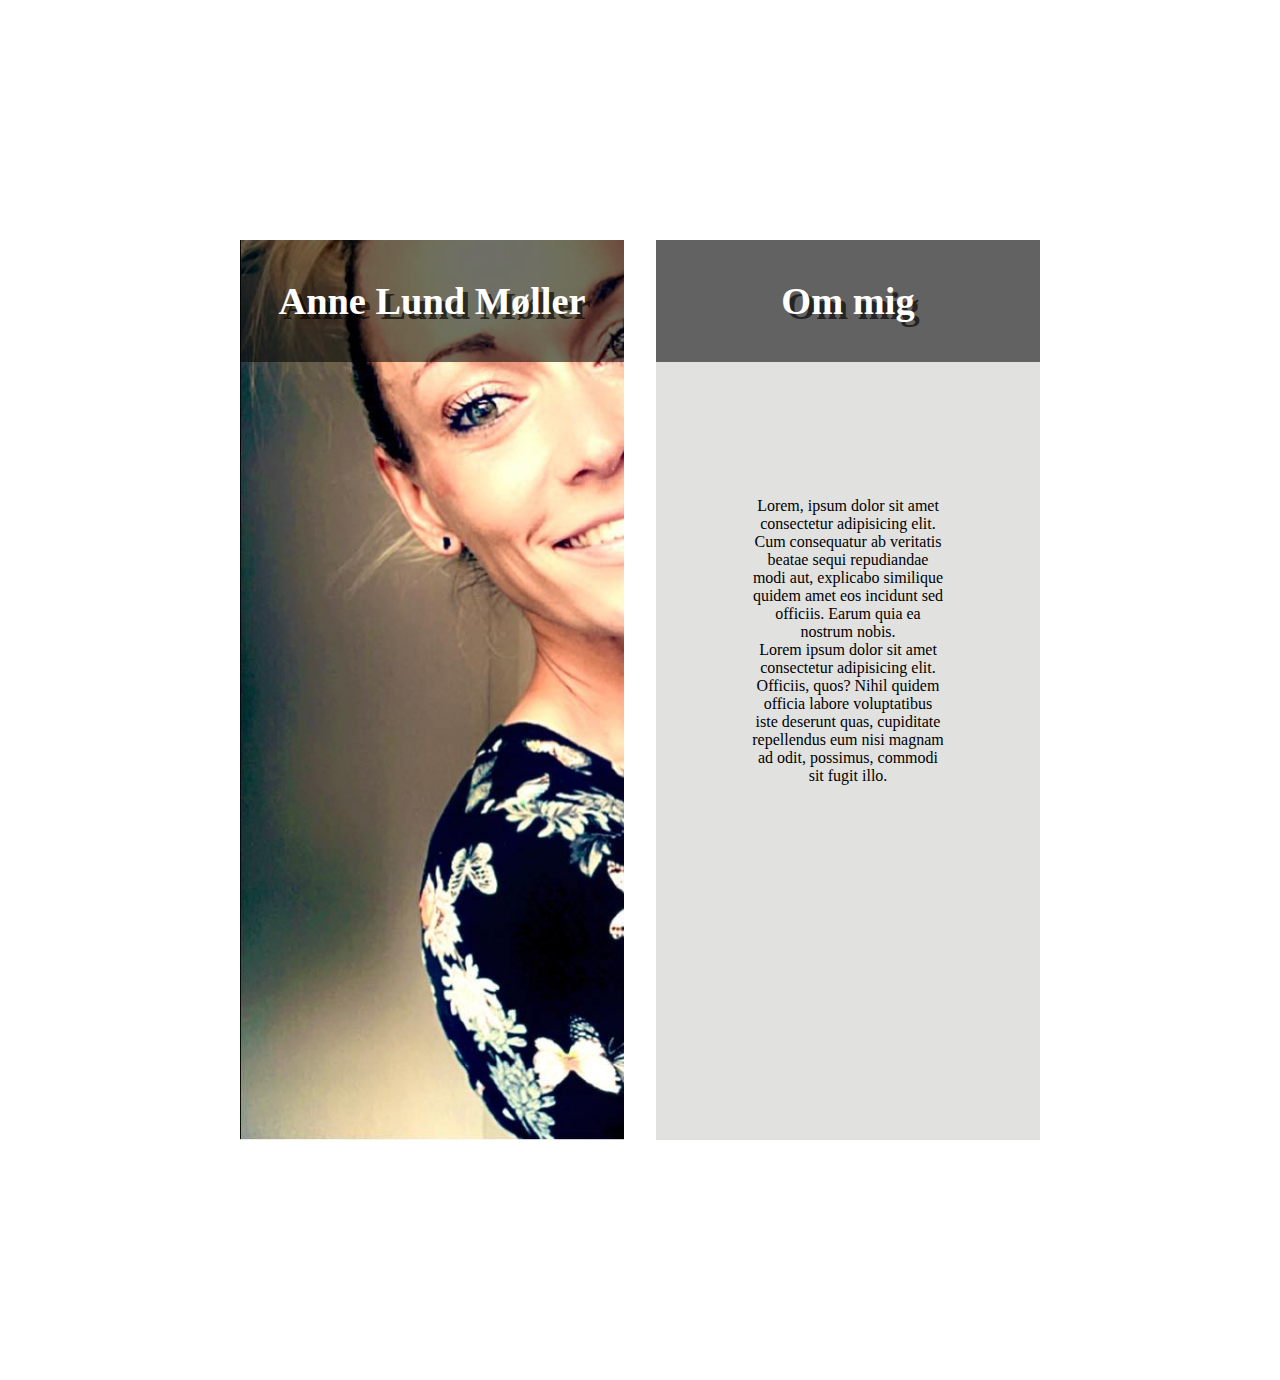
<file: index.html>
<!DOCTYPE html>
<html lang="en">
<head>
    <meta charset="UTF-8">
    <meta http-equiv="X-UA-Compatible" content="IE=edge">
    <meta name="viewport" content="width=device-width, initial-scale=1.0">
    <link rel="stylesheet" href="./Assets/Styles/style.css"/>
    <link rel="manifest" href="/manifest.json"/>
    <title>Anne</title>
</head>
<body>
    <div class="container">
<!--FRONTPAGE-->
        <section class="frontpage">
            <header>
                <h1>Anne Lund Møller</h1>
            </header>

            <footer>
                <nav>
                    <ul>
                        <li>
                            <a href="/">Forside</a>
                        </li>
                        <li>
                            <a href="./Pages/om.html">Om</a>
                        </li>
                    </ul>
                </nav>
            </footer>
        </section> 

<!--ABOUT-SECTION-->
   <section class="about">
    <article>
       <header>
        <h1>Om mig</h1>
        </header> 
        <div class="text">
            <p>Lorem, ipsum dolor sit amet consectetur adipisicing elit. Cum consequatur ab veritatis beatae sequi repudiandae modi aut, explicabo similique quidem amet eos incidunt sed officiis. Earum quia ea nostrum nobis.</p>
            <p>Lorem ipsum dolor sit amet consectetur adipisicing elit. Officiis, quos? Nihil quidem officia labore voluptatibus iste deserunt quas, cupiditate repellendus eum nisi magnam ad odit, possimus, commodi sit fugit illo.</p>    
        </div>
          </article>
   </section>
</div>
<script src="/index.js"></script>
</body>
</html>
</file>
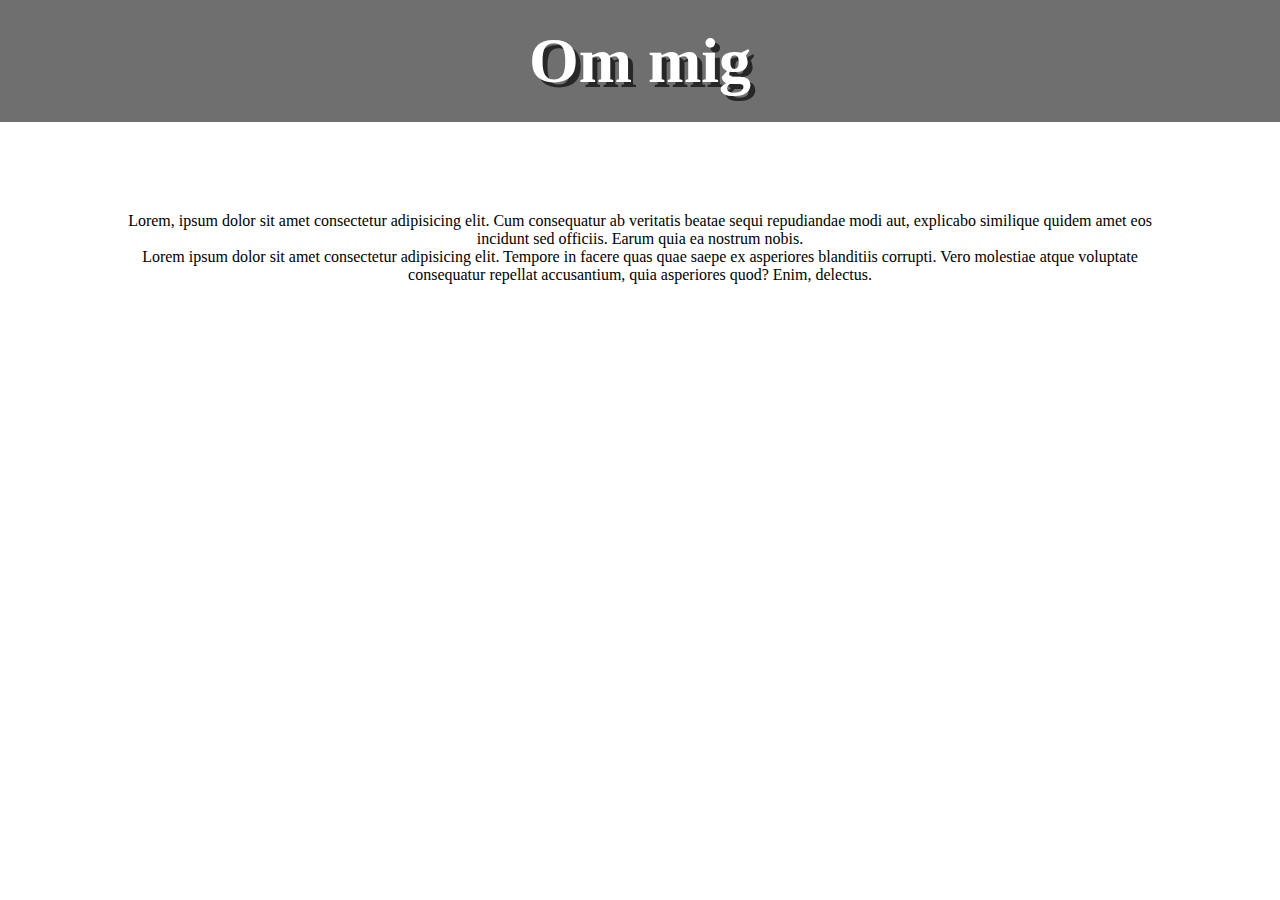
<file: Pages/om.html>
<!DOCTYPE html>
<html lang="en">
<head>
    <meta charset="UTF-8">
    <meta http-equiv="X-UA-Compatible" content="IE=edge">
    <meta name="viewport" content="width=device-width, initial-scale=1.0">
    <link rel="stylesheet" href="../Assets/Styles/style.css"/>
    <title>Om</title>
</head>
<body>
    <section class="aboutme">
        <article>
           <header>
            <h1>Om mig</h1>
            </header> 
            <div class="mytext">
                <p>Lorem, ipsum dolor sit amet consectetur adipisicing elit. Cum consequatur ab veritatis beatae sequi repudiandae modi aut, explicabo similique quidem amet eos incidunt sed officiis. Earum quia ea nostrum nobis.</p>    
                <p>Lorem ipsum dolor sit amet consectetur adipisicing elit. Tempore in facere quas quae saepe ex asperiores blanditiis corrupti. Vero molestiae atque voluptate consequatur repellat accusantium, quia asperiores quod? Enim, delectus.</p>
            </div>
              </article>
              <footer>
                <nav>
                    <ul>
                        <li>
                            <a href="/">Forside</a>
                        </li>
                        <li>
                            <a href="./Pages/om.html">Om</a>
                        </li>
                    </ul>
                </nav>
            </footer>
       </section>
</body>
</html>
</file>
<file: Assets/Styles/style.css>
* {
  margin: 0;
  padding: 0;
}

.container {
  min-height: 100vh;
  text-align: center;
}

header {
  background-color: rgba(0, 0, 0, 0.566);
  height: 10vh;
  padding: 1em;
  display: flex;
  justify-content: center;
  align-items: center;
}
header h1 {
  font-size: 5vw;
  color: rgb(255, 255, 255);
  text-shadow: rgba(0, 0, 0, 0.651) 5px 5px;
}

.frontpage {
  background-image: url("../Images/anne.jpg");
  background-repeat: no-repeat;
  background-size: cover;
  min-height: 100vh;
  display: flex;
  width: 50%;
  flex-direction: column;
  justify-content: space-between;
}

.about {
  width: 50%;
  background-color: rgb(225, 225, 224);
}
.about .text {
  width: 50%;
  margin: 15vh auto;
}

nav {
  background-color: rgba(0, 0, 0, 0.555);
}
nav ul {
  display: flex;
  justify-content: space-around;
  align-items: center;
  height: 8vh;
}
nav ul li {
  list-style: none;
}
nav ul li a {
  color: white;
  font-size: 1.5em;
  text-decoration: none;
}

.aboutme {
  min-height: 90vh;
  text-align: center;
  display: flex;
  flex-direction: column;
  justify-content: space-between;
}

.mytext {
  width: 80%;
  margin: 10vh auto;
}

@media screen and (min-width: 1200px) {
  .container {
    padding: 15em;
  }
}
@media screen and (min-width: 768px) {
  .container {
    display: flex;
    flex-direction: row;
    gap: 2em;
  }
  .container h1 {
    font-size: 3vw;
  }
  nav {
    display: none;
  }
}
@media screen and (max-width: 768px) {
  .frontpage {
    width: 100%;
  }
  .frontpage h1 {
    font-size: 8vw;
  }
  .aboutme h1 {
    font-size: 8vw;
  }
  .about {
    display: none;
  }
}/*# sourceMappingURL=style.css.map */
</file>
